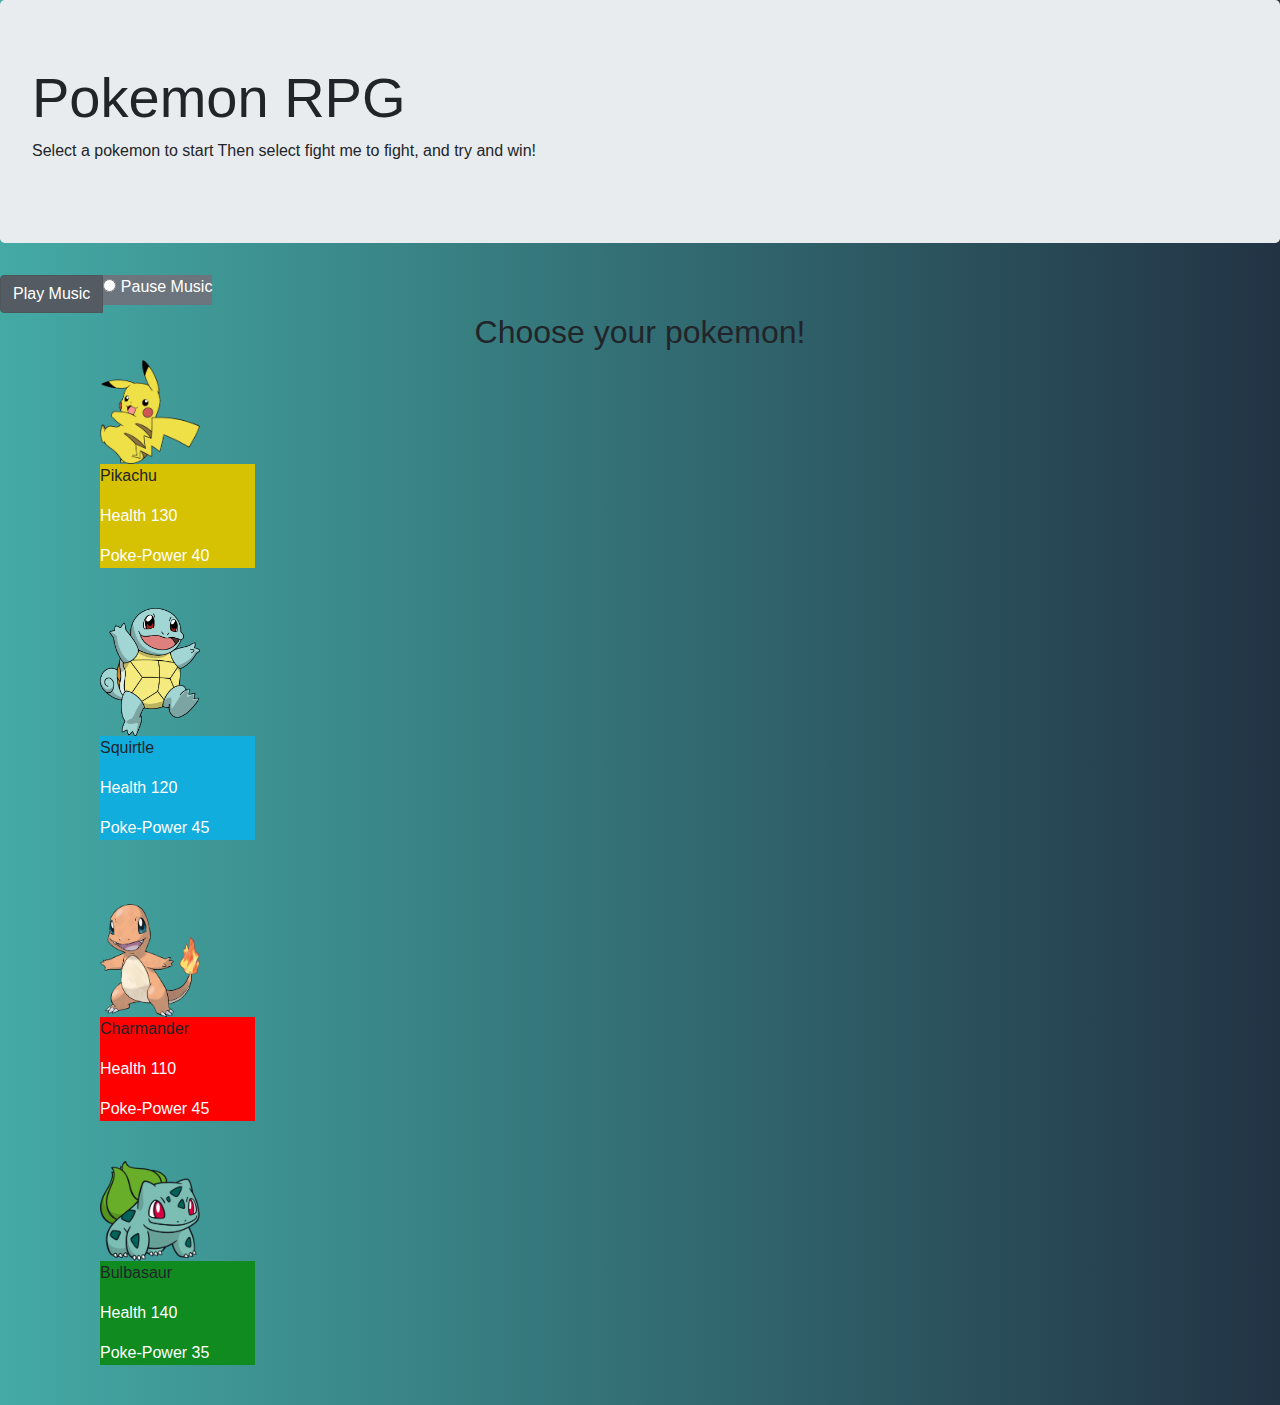
<file: indexx.html>
<!DOCTYPE html>
<html lang="en">

<head>
  <meta charset="UTF-8">
  <meta name="viewport" content="width=device-width, initial-scale=1.0">
  <meta http-equiv="X-UA-Compatible" content="ie=edge">
  <title>Pokemon RPG</title>
  <script src="https://cdnjs.cloudflare.com/ajax/libs/jquery/3.2.1/jquery.min.js"></script>
  <link rel="stylesheet" href="assets/css/style.css">
  <link rel="stylesheet" href="https://stackpath.bootstrapcdn.com/bootstrap/4.3.1/css/bootstrap.min.css"
    integrity="sha384-ggOyR0iXCbMQv3Xipma34MD+dH/1fQ784/j6cY/iJTQUOhcWr7x9JvoRxT2MZw1T" crossorigin="anonymous">
</head>

<body>
  <audio id="myaudio">
    <source src="sounds/101-opening.mp3">
  </audio>
  <audio id="audiopika">
    <source src="sounds/025 - Kanto - Pikachu.mp3">
  </audio>
  <div class="jumbotron">
    <h1 class="display-4">Pokemon RPG</h1>
    <p>Select a pokemon to start Then select fight me to fight, and try and win!</p>


  </div>
  <div class="btn-group btn-group-toggle" data-toggle="buttons">
    <label class="btn btn-secondary active">
      <input type="radio" name="options" id="option1" autocomplete="off" checked> Play Music
    </label>
    <label class=" btn-secondary pause">
      <input type="radio" name="options" id="option2" autocomplete="off"> Pause Music
    </label>

  </div>

  <div class="container">

    <h2 class="instructions">Choose your pokemon!</h2>
    <div class="col-md-6 ">
      <button id = "start" type="button" class="btn btn-primary btn-lg startBattle ">Start Battle</button>
    </div>


    <div id= "pika" class="pikaDiv col-md-2 character" data-id="pika">
      <img id="pikaSelect" class="character" data-id="pika"  src="./assets/images/pikaSelect.png">
      <br>
      <button id="pikaBtn" type="button" class="btn btn-warning pikaBtn">Fight Me!</button>
      <div style="background: rgb(214, 193, 3);">
        <p>Pikachu</p>
        <P style="color: #fff" class="pikaHealth">" "</P>
        <p style="color: #fff" class="pPower">20</p>
      </div>
    </div>
    <br>




    <div id="squirtDiv"  class="col-md-2 squirtDiv character" data-id="squirtle">
      <img id="squirtSelect" class="character"  src="./assets/images/sSelect.png ">
      <br>
      <button  id="squirtleBtn" type="button" class="btn btn-primary squirtleBtn">Fight me!</button>
      <div style="background: rgb(17, 173, 221);">
        <p>Squirtle</p>
        <P style="color: #fff" class="sHealth"></P>
        <p style="color: #fff" class="sPower"></p>
      </div>

    </div>
    <br>







    

    <br>
    <div class="col-md-2 charDiv character" data-id="char">
      <img id="charSelect"   src="./assets/images/CharmanderSelect.png">
      <br>
      <button id="charBtn3" type="button" class="btn btn-danger charBtn">Fight me!</button>

      <div style="background: red;">
        <p>Charmander</p>
        <P style="color: #fff" class="cHealth"></P>
        <p style="color: #fff" class="cPower"></p>
      </div>

    </div>
    <br>


    <div class="col-md-2 bulbDiv character" data-id="bulb">
      <img  id="bulbSelect"    src="./assets/images/BulbSelect.png">
      <button id="bulbBtn" type="button" class="btn btn-success bulbBtn">Fight me!</button>
      <br>
      <div style="background: rgb(15, 139, 31);">
        <p>Bulbasaur</p>
        <P style="color: #fff" class="bHealth"></P>
        <p style="color: #fff" class="bPower"></p>
      </div>

      <br>
    </div>
  </div>










  <script src="game2.js">

  </script>



  <script src="https://code.jquery.com/jquery-3.3.1.slim.min.js"
    integrity="sha384-q8i/X+965DzO0rT7abK41JStQIAqVgRVzpbzo5smXKp4YfRvH+8abtTE1Pi6jizo" crossorigin="anonymous">
  </script>
  <script src="https://cdnjs.cloudflare.com/ajax/libs/popper.js/1.14.7/umd/popper.min.js"
    integrity="sha384-UO2eT0CpHqdSJQ6hJty5KVphtPhzWj9WO1clHTMGa3JDZwrnQq4sF86dIHNDz0W1" crossorigin="anonymous">
  </script>
  <script src="https://stackpath.bootstrapcdn.com/bootstrap/4.3.1/js/bootstrap.min.js"
    integrity="sha384-JjSmVgyd0p3pXB1rRibZUAYoIIy6OrQ6VrjIEaFf/nJGzIxFDsf4x0xIM+B07jRM" crossorigin="anonymous">
  </script>
</body>

</html>
</file>
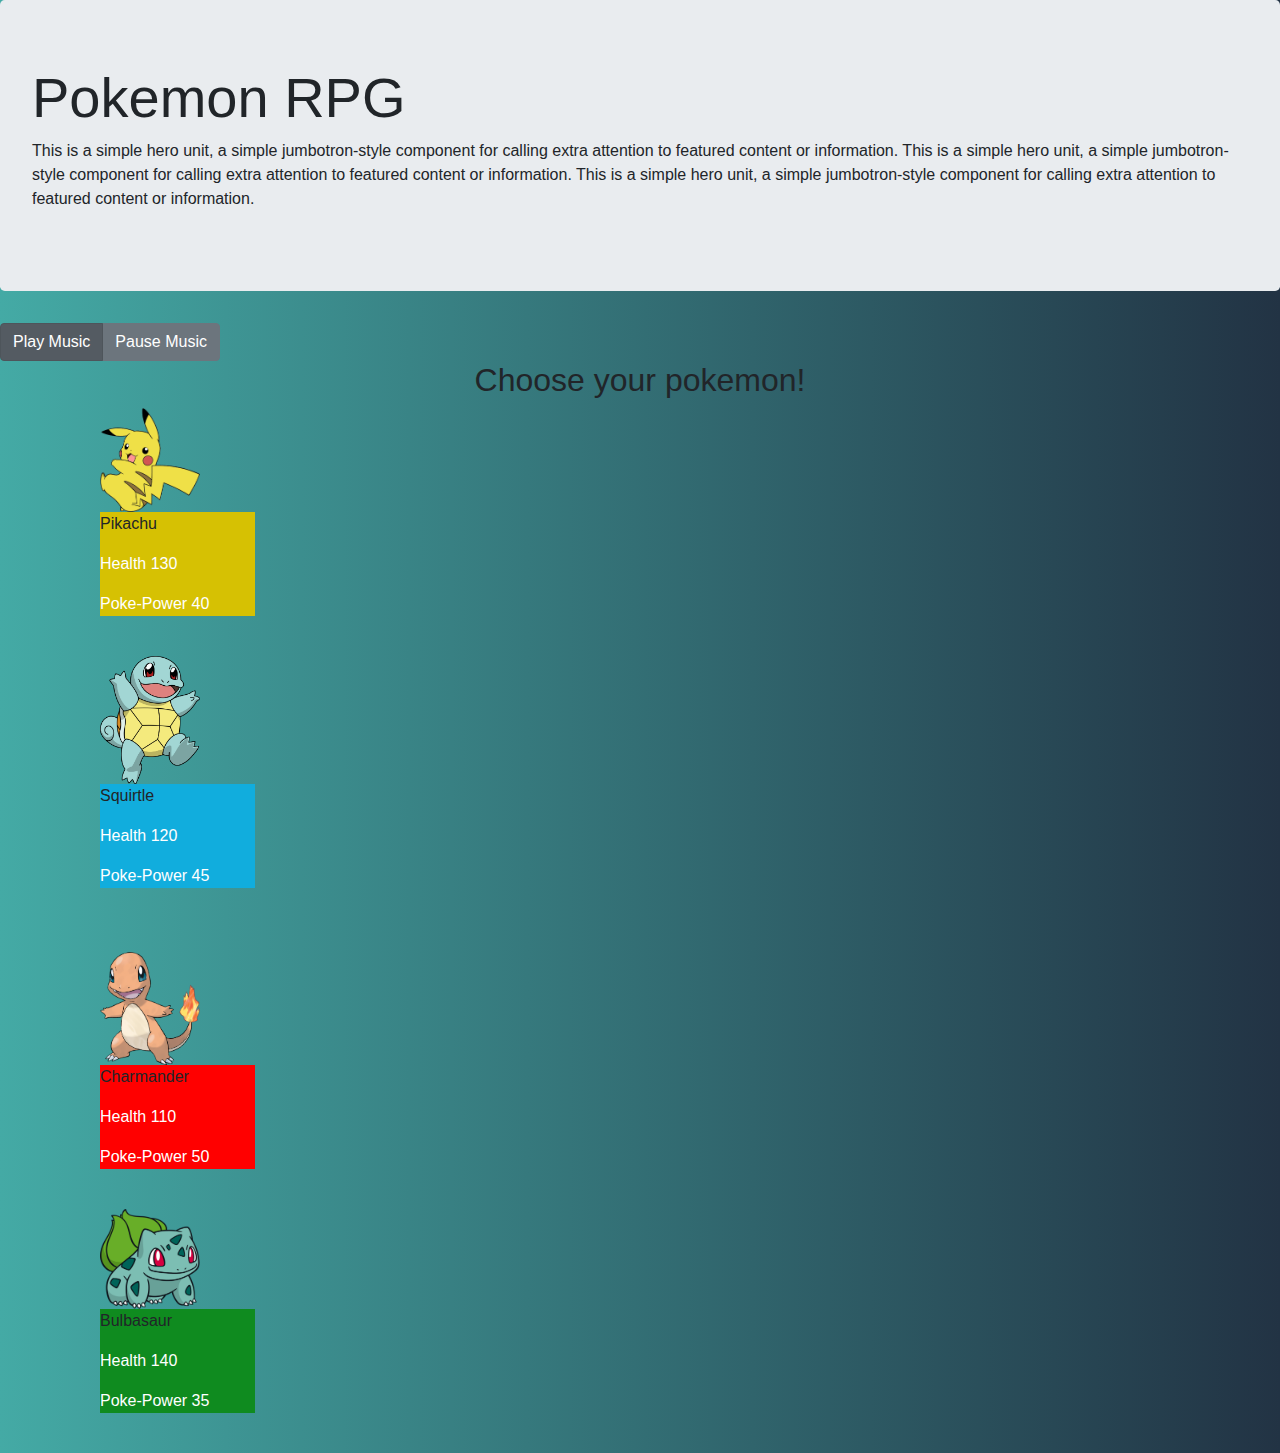
<file: indexxxx.html>
<!DOCTYPE html>
<html lang="en">

<head>
  <meta charset="UTF-8">
  <meta name="viewport" content="width=device-width, initial-scale=1.0">
  <meta http-equiv="X-UA-Compatible" content="ie=edge">
  <title>Pokemon RPG</title>
  <script src="https://cdnjs.cloudflare.com/ajax/libs/jquery/3.2.1/jquery.min.js"></script>
  <link rel="stylesheet" href="assets/css/style.css">
  <link rel="stylesheet" href="https://stackpath.bootstrapcdn.com/bootstrap/4.3.1/css/bootstrap.min.css"
    integrity="sha384-ggOyR0iXCbMQv3Xipma34MD+dH/1fQ784/j6cY/iJTQUOhcWr7x9JvoRxT2MZw1T" crossorigin="anonymous">
</head>

<body>
  <audio id="myaudio">
    <source src="sounds/101-opening.mp3">
  </audio>
  <audio id="audiopika">
    <source src="sounds/025 - Kanto - Pikachu.mp3">
  </audio>
  <div class="jumbotron">
    <h1 class="display-4">Pokemon RPG</h1>
    <p>This is a simple hero unit, a simple jumbotron-style component for calling extra attention to featured content or
      information.
      This is a simple hero unit, a simple jumbotron-style component for calling extra attention to featured content or
      information.
      This is a simple hero unit, a simple jumbotron-style component for calling extra attention to featured content or
      information.</p>


  </div>
  <div class="btn-group btn-group-toggle" data-toggle="buttons">
    <label class="btn btn-secondary active">
      <input type="radio" name="options" id="option1" autocomplete="off" checked> Play Music
    </label>
    <label class="btn btn-secondary pause">
      <input type="radio" name="options" id="option2" autocomplete="off"> Pause Music
    </label>

  </div>

  <div class="container">

    <h2 class="instructions">Choose your pokemon!</h2>


    <div class="pikaDiv col-md-2 character" data-id="pika">
      <img id="pikaSelect" class="character" data-id="pika"  src="./assets/images/pikaSelect.png">
      <br>
      <button type="button" class="btn btn-warning pikaBtn">Fight Me!</button>
      <div style="background: rgb(214, 193, 3);">
        <p>Pikachu</p>
        <P style="color: #fff" class="pikaHealth">" "</P>
        <p style="color: #fff" class="pikaPower">20</p>
      </div>
    </div>
    <br>




    <div id="squirtDiv"  class="col-md-2 squirtDiv character" data-id="squirtle">
      <img id="squirtSelect" class="character" data-id="squirtle"  src="./assets/images/sSelect.png ">
      <br>
      <button type="button" class="btn btn-primary squirtleBtn">Fight me!</button>
      <div style="background: rgb(17, 173, 221);">
        <p>Squirtle</p>
        <P style="color: #fff" class="squirtHealth">120</P>
        <p style="color: #fff" class="squirtPower">20</p>
      </div>

    </div>
    <br>







    <div class="col-md-6 ">
      <button type="button" class="btn btn-primary btn-lg startBattle ">Start Battle</button>
    </div>

    <br>
    <div class="col-md-2 charDiv character" data-id="char">
      <img id="charSelect"  data-id="char" src="./assets/images/CharmanderSelect.png">
      <br>
      <button id="charBtn3" type="button" class="btn btn-danger charBtn">Fight me!</button>

      <div style="background: red;">
        <p>Charmander</p>
        <P style="color: #fff" class="charHealth">120</P>
        <p style="color: #fff" class="charPower">20</p>
      </div>

    </div>
    <br>


    <div class="col-md-2 bulbDiv character" data-id="bulb">
      <img id="bulbSelect"  data-id="bulb"  src="./assets/images/BulbSelect.png">
      <button type="button" class="btn btn-success bulbBtn">Fight me!</button>
      <br>
      <div style="background: rgb(15, 139, 31);">
        <p>Bulbasaur</p>
        <P style="color: #fff" class="bulbHealth">120</P>
        <p style="color: #fff" class="bulbPower">20</p>
      </div>

      <br>
    </div>
  </div>










  <script src="assets/javascript/game.js">

  </script>



  <script src="https://code.jquery.com/jquery-3.3.1.slim.min.js"
    integrity="sha384-q8i/X+965DzO0rT7abK41JStQIAqVgRVzpbzo5smXKp4YfRvH+8abtTE1Pi6jizo" crossorigin="anonymous">
  </script>
  <script src="https://cdnjs.cloudflare.com/ajax/libs/popper.js/1.14.7/umd/popper.min.js"
    integrity="sha384-UO2eT0CpHqdSJQ6hJty5KVphtPhzWj9WO1clHTMGa3JDZwrnQq4sF86dIHNDz0W1" crossorigin="anonymous">
  </script>
  <script src="https://stackpath.bootstrapcdn.com/bootstrap/4.3.1/js/bootstrap.min.js"
    integrity="sha384-JjSmVgyd0p3pXB1rRibZUAYoIIy6OrQ6VrjIEaFf/nJGzIxFDsf4x0xIM+B07jRM" crossorigin="anonymous">
  </script>
</body>

</html>
</file>
<file: assets/css/style.css>
body{
     background: linear-gradient(to right, #44aaa5,#223344 ) 
    
}
.charasDiv{
    display: grid;
}
.rightClick{

    float: right ;
}

.chosebtn{
    align-items: center;
}
.pokeImg{
margin: auto;
width: 150px;
}
.opppokeImg{

    margin: auto;
    width: 150px; 
}

.pokeBatImg{
    display: none;
    -webkit-transform: scaleX(-1);
  transform: scaleX(-1);
}

.oppBatImg{
    float: right;
    display: none;
}

.oppStart{
    display: none;
}

.board{
border-style: solid;
border-color: #cb4439;
border-width: 10px;
height: 35em;

}
.lowStart{
    display: none;
}
.pokeName{
text-align: center;

}


.playAgain{
    display: none;
}

.displayHealth, .displayOppHealth{

    font-size: 25px;

}

.butContain{
    margin: auto;
  width: 50%;
}

h2{
    text-align: center;
}

img{
    width: 100px;
}

#bulbSelect
{
    height: 100px;
}

.startBattle{
    display: flex;
    float: right;
}

#pikaSelect:hover{
    background: yellow;
    border-radius: 50%;
}

#squirtSelect:hover{
    background: blue;
    border-radius: 50%;
   
}



#bulbSelect:hover{
    background: yellowgreen;
    border-radius: 50%;
}
</file>
